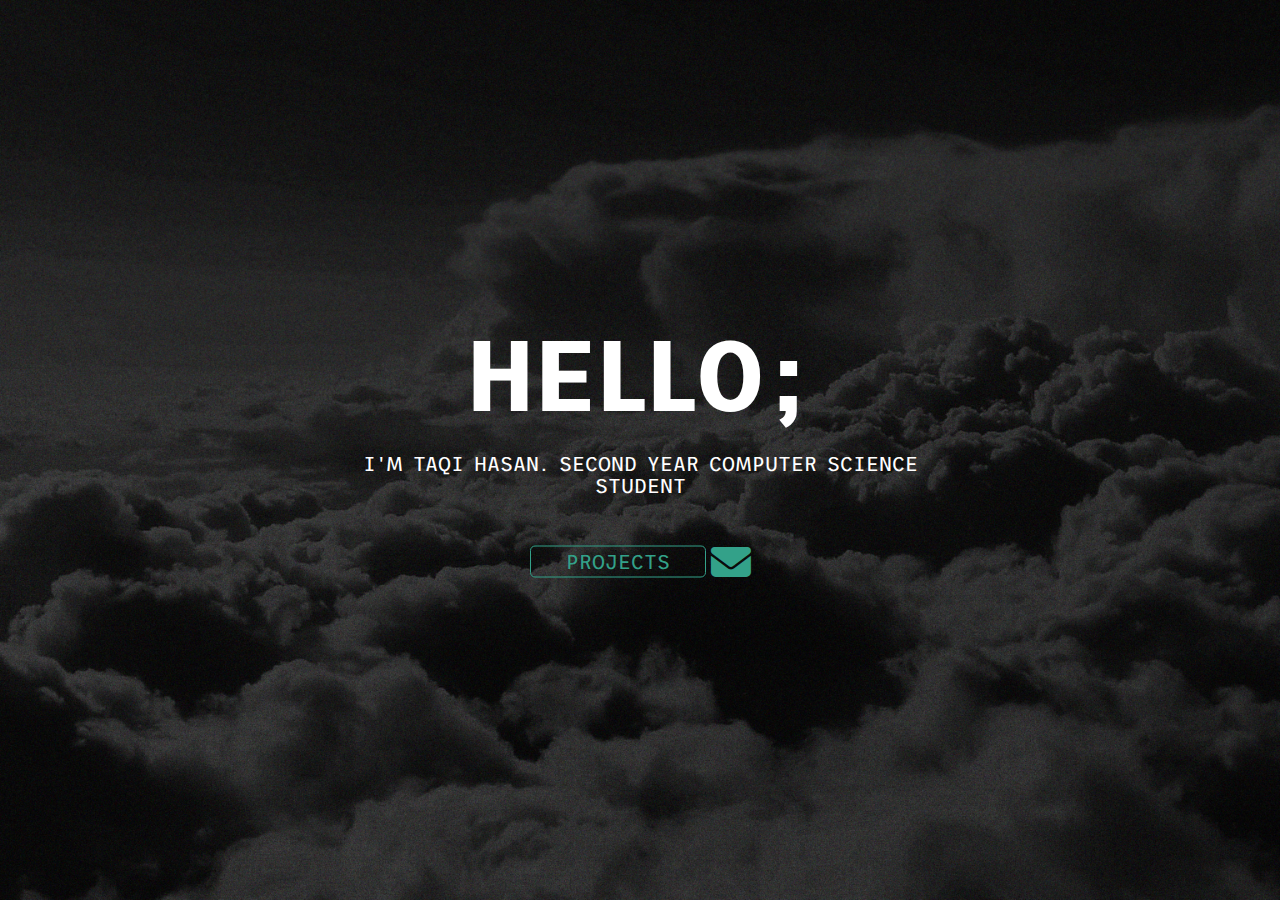
<file: index.html>
<!DOCTYPE html>
<html lang="en">
  <head>
    <!--will make device responsive...-->
    <meta name="viewport" content="with=device-width,initial-scale=1.0" />
    <meta charset="UTF-8" />
    <meta http-equiv="X-UA-Compatible" content="IE=edge" />
    <meta name="viewport" content="width=device-width, initial-scale=1.0" />
    <link rel="stylesheet" href="style.css" />
    <title>Home</title>
    <link rel="preconnect" href="https://fonts.googleapis.com" />
    <link rel="preconnect" href="https://fonts.gstatic.com" crossorigin />
    <link
      href="https://fonts.googleapis.com/css2?family=Alfa+Slab+One&family=Roboto+Slab:wght@100;300;500;700&family=Rubik+Mono+One&family=Trispace:wght@300&display=swap"
      rel="stylesheet"
    />
    <link
      rel="stylesheet"
      href="https://cdnjs.cloudflare.com/ajax/libs/font-awesome/6.2.1/css/all.min.css"
    />
  </head>

  <body>
    <div class="header">
      <div class="sub-header">
        <h1>HELLO;</h1>
        <p>I'M TAQI HASAN. SECOND YEAR COMPUTER SCIENCE STUDENT</p>

        <div class="info">
          <a class="my-link" href="projects.html">PROJECTS</a>
          <button onclick="myFunction()">
            <i class="fa-solid fa-envelope fa-3x" style="color: #33a189"></i>
          </button>
        </div>
      </div>
    </div>
    <script>
      function myFunction() {
        // Alert the copied text
        alert("Work In Progres");
      }
    </script>
  </body>
</html>
</file>
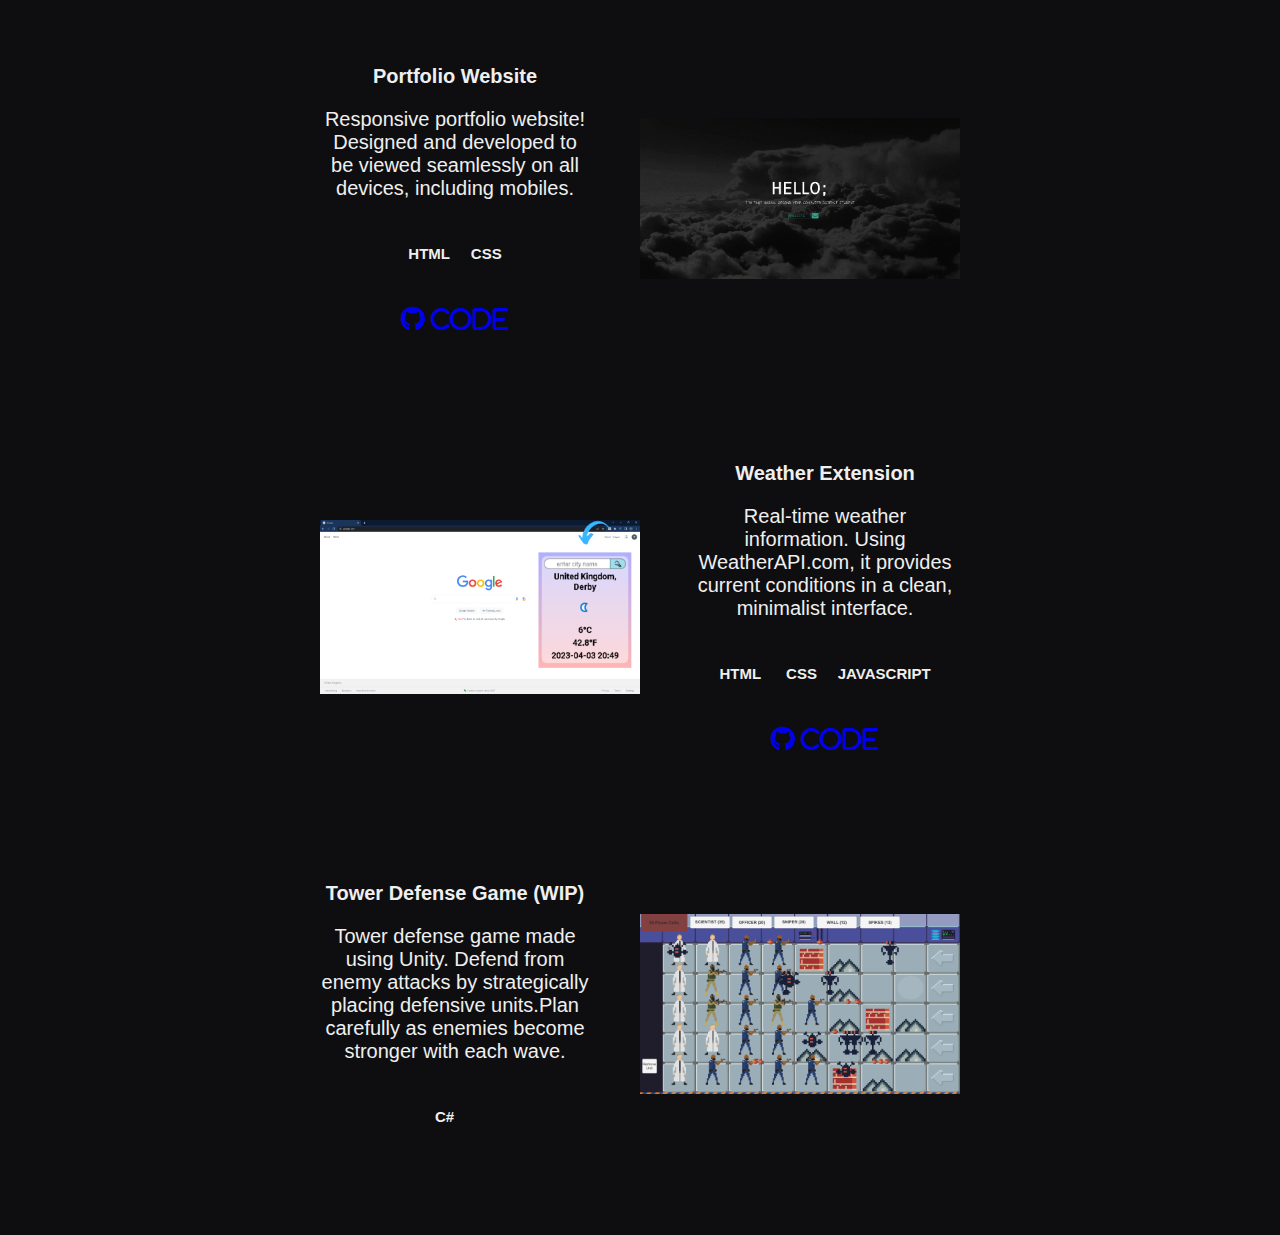
<file: projects.html>
<!DOCTYPE html>
<html lang="en">
  <head>
    <meta charset="UTF-8" />
    <meta http-equiv="X-UA-Compatible" content="IE=edge" />
    <meta name="viewport" content="width=device-width, initial-scale=1.0" />
    <link
      rel="stylesheet"
      href="https://cdnjs.cloudflare.com/ajax/libs/font-awesome/6.2.1/css/all.min.css"
    />
    <link rel="stylesheet" href="style.css" />
    <title>Projects</title>
  </head>
  <body>
    <div class="container">
      <div class="div">
        <div>
          <h1>Portfolio Website</h1>
          <p>
            Responsive portfolio website! Designed and developed to be viewed
            seamlessly on all devices, including mobiles.
          </p>
          <h2>HTML&nbsp;&nbsp;&nbsp;&nbsp;&nbsp;CSS</h2>
          <a href="https://github.com/userTaqi/PortfolioWebsite" target="_blank"
            ><i class="fa-brands fa-github"> Code</i></a
          >
        </div>
        <img id="pro1" src="Images/image1.png" alt="" />
      </div>

      <div class="div-rev">
        <div>
          <h1>Weather Extension</h1>
          <p>
            Real-time weather information. Using WeatherAPI.com, it provides
            current conditions in a clean, minimalist interface.
          </p>
          <h2>
            HTML&nbsp;&nbsp;&nbsp;&nbsp;&nbsp;
            CSS&nbsp;&nbsp;&nbsp;&nbsp;&nbsp;JAVASCRIPT
          </h2>
          <a href="https://github.com/userTaqi/WeatherExtension" target="_blank"
            ><i class="fa-brands fa-github"> Code</i></a
          >
        </div>
        <img id="pro2" src="Images/image.png" alt="" />
      </div>

      <div class="div">
        <div>
          <h1>Tower Defense Game (WIP)</h1>
          <p>
            Tower defense game made using Unity. Defend from enemy attacks by
            strategically placing defensive units.Plan carefully as enemies
            become stronger with each wave.
          </p>
          <h2>C#&nbsp;&nbsp;&nbsp;&nbsp;&nbsp;</h2>
        </div>
        <img id="pro1" src="Images/image2.png" alt="" />
      </div>
    </div>
  </body>
</html>
</file>
<file: style.css>
* {
  margin: 0;
  padding: 0;
  font-family: "Alfa Slab One", cursive;
  font-family: "Roboto Slab", serif;
  font-family: "Rubik Mono One", sans-serif;
  font-family: "Trispace", sans-serif;
}
body {
  background: #0e0e10;
}

.header {
  height: 100vh;
  background-image: url(Images/cloud.jpg);
  background-size: cover;
}

.sub-header {
  position: absolute;
  top: 50%;
  left: 50%;
  -ms-transform: translate(-50%, -50%);
  transform: translate(-50%, -50%);
  text-align: center;
  color: white;
}

h1 {
  margin-bottom: 20px;
  font-size: 100px;
}

p {
  font-size: 20px;
  margin-bottom: 5vh;
}

.my-link {
  padding: 4px 35px;
  background: none;
  border: 1px solid rgb(51, 161, 137);
  text-decoration: none;
  color: rgb(51, 161, 137);
  font-size: 20px;
  border-radius: 5px;
}

.info {
  display: flex;
  justify-content: center;
  align-items: center;
}

.fa-solid {
  margin-left: 5px;
}

input {
  display: none;
}

button {
  background: none;
  border: none;
}

/*projects*/
.container {
  margin-top: 5vh;
  width: 50%;
  height: auto;
  margin-left: auto;
  margin-right: auto;
  text-align: center;
  color: #efefef;
  display: flex;
  flex-direction: column;
  align-items: center;
}

.container h1,
p {
  font-size: 20px;
}

.container h2 {
  font-size: 15px;
  font-weight: bold;
}

.div {
  border-radius: 20px;
  padding: 20px;
  width: 100%;
  height: auto;
  margin-bottom: 10vh;
  display: flex;
  align-items: center;
}

.div-rev {
  border-radius: 20px;
  padding: 20px;
  width: 100%;
  height: auto;
  margin-bottom: 10vh;
  display: flex;
  align-items: center;
  flex-direction: row-reverse;
}

.div img,
.div-rev img {
  width: 50%;
  height: auto;
}

#pro1,
#pro3 {
  margin-left: 50px;
}

#pro2 {
  margin-right: 50px;
}

.fa-github {
  margin-top: 5vh;
  font-size: 25px;
}

.fa-github:hover {
  color: red;
}

@media only screen and (max-width: 1100px) {
  .div,
  .div-rev {
    display: flex;
    flex-direction: column;
    background: #1f1f23;
  }
  .div img,
  .div-rev img {
    width: 150%;
    height: auto;
    border: 0.1px solid white;
    border-radius: 10px;
  }
  #pro1,
  #pro2,
  #pro3 {
    margin: 0;
    margin-top: 20px;
  }
  .div-rev {
    flex-direction: column;
  }
}
</file>
